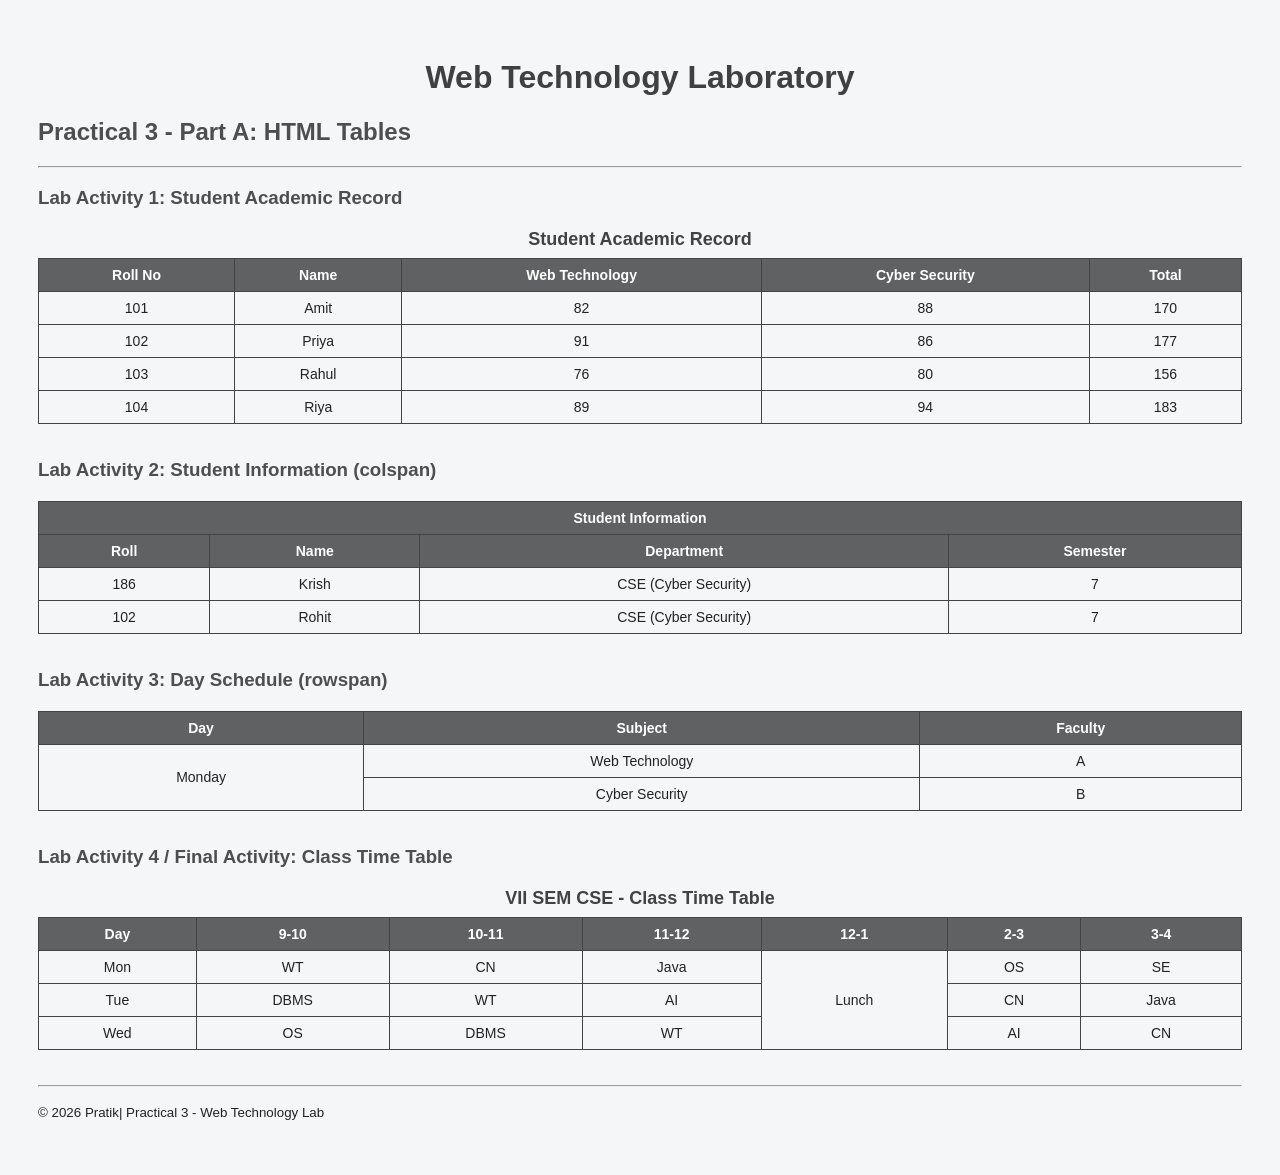
<file: HTML LAB 3/index.html>
<!DOCTYPE html>
<html lang="en">

<head>
    <meta charset="UTF-8">
    <meta name="viewport" content="width=device-width, initial-scale=1.0">
    <title>Student Academic Record - Tables</title>
    <link rel="stylesheet" href="css/style.css">
</head>

<body>

    <h1>Web Technology Laboratory</h1>
    <h2>Practical 3 - Part A: HTML Tables</h2>

    <hr>

    <h3>Lab Activity 1: Student Academic Record</h3>
    <table border="1">
        <caption>Student Academic Record</caption>
        <thead>
            <tr>
                <th>Roll No</th>
                <th>Name</th>
                <th>Web Technology</th>
                <th>Cyber Security</th>
                <th>Total</th>
            </tr>
        </thead>
        <tbody>
            <tr>
                <td>101</td>
                <td>Amit</td>
                <td>82</td>
                <td>88</td>
                <td>170</td>
            </tr>
            <tr>
                <td>102</td>
                <td>Priya</td>
                <td>91</td>
                <td>86</td>
                <td>177</td>
            </tr>
            <tr>
                <td>103</td>
                <td>Rahul</td>
                <td>76</td>
                <td>80</td>
                <td>156</td>
            </tr>
            <tr>
                <td>104</td>
                <td>Riya</td>
                <td>89</td>
                <td>94</td>
                <td>183</td>
            </tr>
        </tbody>
    </table>

    <h3>Lab Activity 2: Student Information (colspan)</h3>
    <table border="1">
        <thead>
            <tr>
                <th colspan="4">Student Information</th>
            </tr>
            <tr>
                <th>Roll</th>
                <th>Name</th>
                <th>Department</th>
                <th>Semester</th>
            </tr>
        </thead>
        <tbody>
            <tr>
                <td>186</td>
                <td>Krish</td>
                <td>CSE (Cyber Security)</td>
                <td>7</td>
            </tr>
            <tr>
                <td>102</td>
                <td>Rohit</td>
                <td>CSE (Cyber Security)</td>
                <td>7</td>
            </tr>
        </tbody>
    </table>

    <h3>Lab Activity 3: Day Schedule (rowspan)</h3>
    <table border="1">
        <thead>
            <tr>
                <th>Day</th>
                <th>Subject</th>
                <th>Faculty</th>
            </tr>
        </thead>
        <tbody>
            <tr>
                <td rowspan="2">Monday</td>
                <td>Web Technology</td>
                <td>A</td>
            </tr>
            <tr>
                <td>Cyber Security</td>
                <td>B</td>
            </tr>
        </tbody>
    </table>

    <h3>Lab Activity 4 / Final Activity: Class Time Table</h3>
    <table border="1">
        <caption>VII SEM CSE - Class Time Table</caption>
        <thead>
            <tr>
                <th>Day</th>
                <th>9-10</th>
                <th>10-11</th>
                <th>11-12</th>
                <th>12-1</th>
                <th>2-3</th>
                <th>3-4</th>
            </tr>
        </thead>
        <tbody>
            <tr>
                <td>Mon</td>
                <td>WT</td>
                <td>CN</td>
                <td>Java</td>
                <td rowspan="3">Lunch</td>
                <td>OS</td>
                <td>SE</td>
            </tr>
            <tr>
                <td>Tue</td>
                <td>DBMS</td>
                <td>WT</td>
                <td>AI</td>
                <td>CN</td>
                <td>Java</td>
            </tr>
            <tr>
                <td>Wed</td>
                <td>OS</td>
                <td>DBMS</td>
                <td>WT</td>
                <td>AI</td>
                <td>CN</td>
            </tr>
        </tbody>
    </table>

    <hr>
    <p><small>&copy; 2026 Pratik| Practical 3 - Web Technology Lab</small></p>

</body>

</html>
</file>
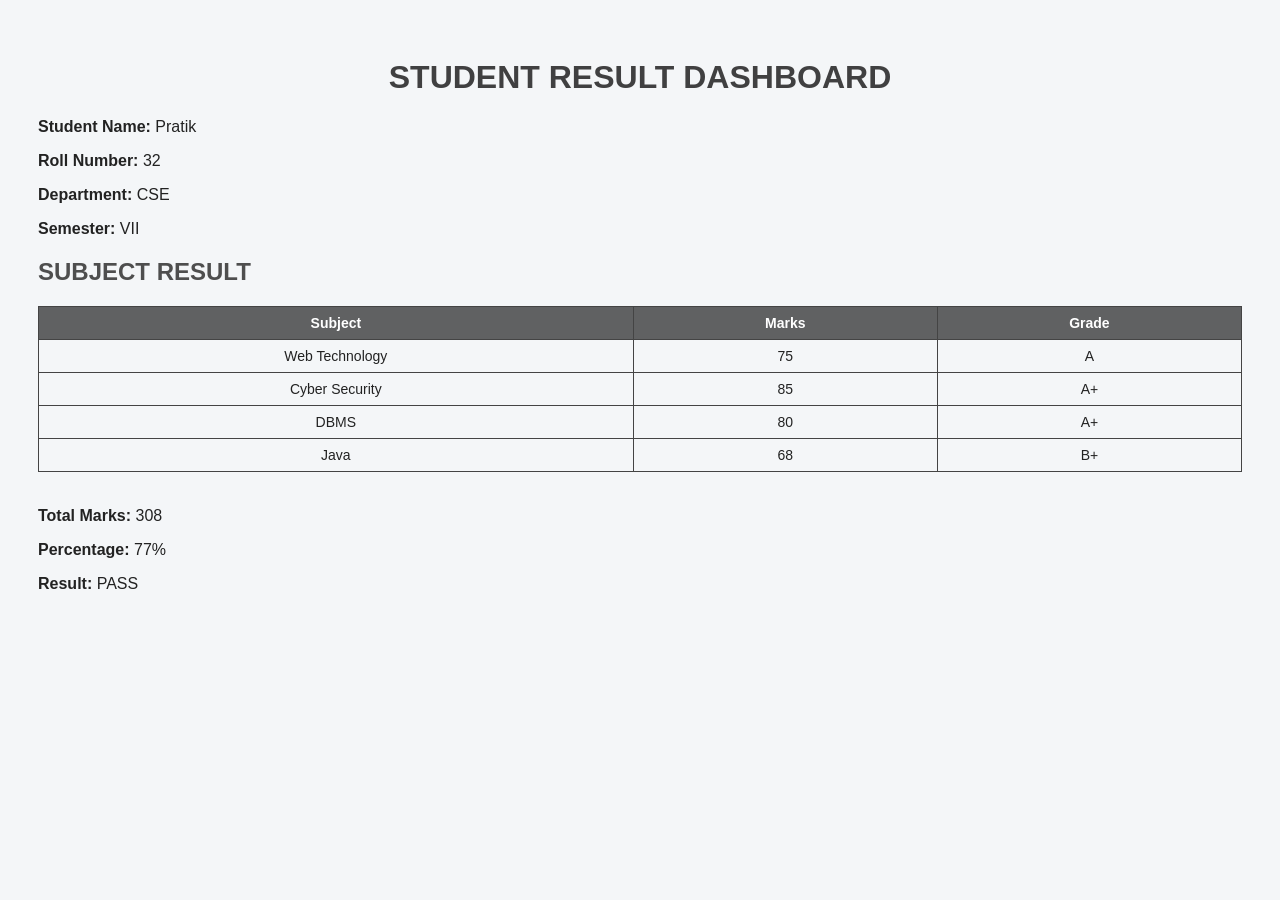
<file: HTML LAB 3/Studentresult.html>
<!DOCTYPE html>
<html lang="en">

<head>

    <meta charset="UTF-8">

    <meta name="viewport"
          content="width=device-width, initial-scale=1.0">

    <title>Student Result Dashboard</title>

    <link rel="stylesheet" href="css/style.css">

</head>

<body>

    <div class="dashboard">

        <h1>STUDENT RESULT DASHBOARD</h1>

        <p><strong>Student Name:</strong> Pratik </p>
        <p><strong>Roll Number:</strong> 32</p>
        <p><strong>Department:</strong> CSE</p>
        <p><strong>Semester:</strong> VII</p>

        <h2>SUBJECT RESULT</h2>

        <table border="1">

            <thead>
                <tr>
                    <th>Subject</th>
                    <th>Marks</th>
                    <th>Grade</th>
                </tr>
            </thead>

            <tbody>

                <tr>
                    <td>Web Technology</td>
                    <td>75</td>
                    <td>A</td>
                </tr>

                <tr>
                    <td>Cyber Security</td>
                    <td>85</td>
                    <td>A+</td>
                </tr>

                <tr>
                    <td>DBMS</td>
                    <td>80</td>
                    <td>A+</td>
                </tr>

                <tr>
                    <td>Java</td>
                    <td>68</td>
                    <td>B+</td>
                </tr>

            </tbody>

        </table>

        <p><strong>Total Marks:</strong> 308</p>
        <p><strong>Percentage:</strong> 77%</p>
        <p><strong>Result:</strong> PASS</p>

    </div>

</body>

</html>
</file>
<file: HTML LAB 3/css/style.css>
body {
    font-family: Arial, sans-serif;
    background-color: #f4f6f8;
    padding: 30px;
    color: #222;
}

h1 {
    color: rgb(64, 64, 65);
    text-align: center;
}

h2, h3 {
    color: #4e4e4e;
}

table {
    border-collapse: collapse;
    width: 100%;
    margin: 20px 0 35px 0;
}

th, td {
    border: 1px solid #444;
    padding: 8px 12px;
    text-align: center;
}

th {
    background-color: #606162;
    color: white;
}

caption {
    font-weight: bold;
    font-size: 18px;
    margin-bottom: 8px;
    color: #424243;
}

.profile-box {
    background-color: #ffffff;
    border: 2px solid #4d4e4f;
    padding: 20px;
    width: 350px;
    margin: 0 auto;
    text-align: center;
}

.header-info {
    text-align: center;
    background-color: #ffffff;
    border: 1px solid #999;
    padding: 12px;
    margin-bottom: 20px;
}

.header-info p {
    margin: 3px 0;
}

.signature-block {
    margin-top: 25px;
    font-size: 15px;
}

table {
    font-size: 14px;
}
</file>
